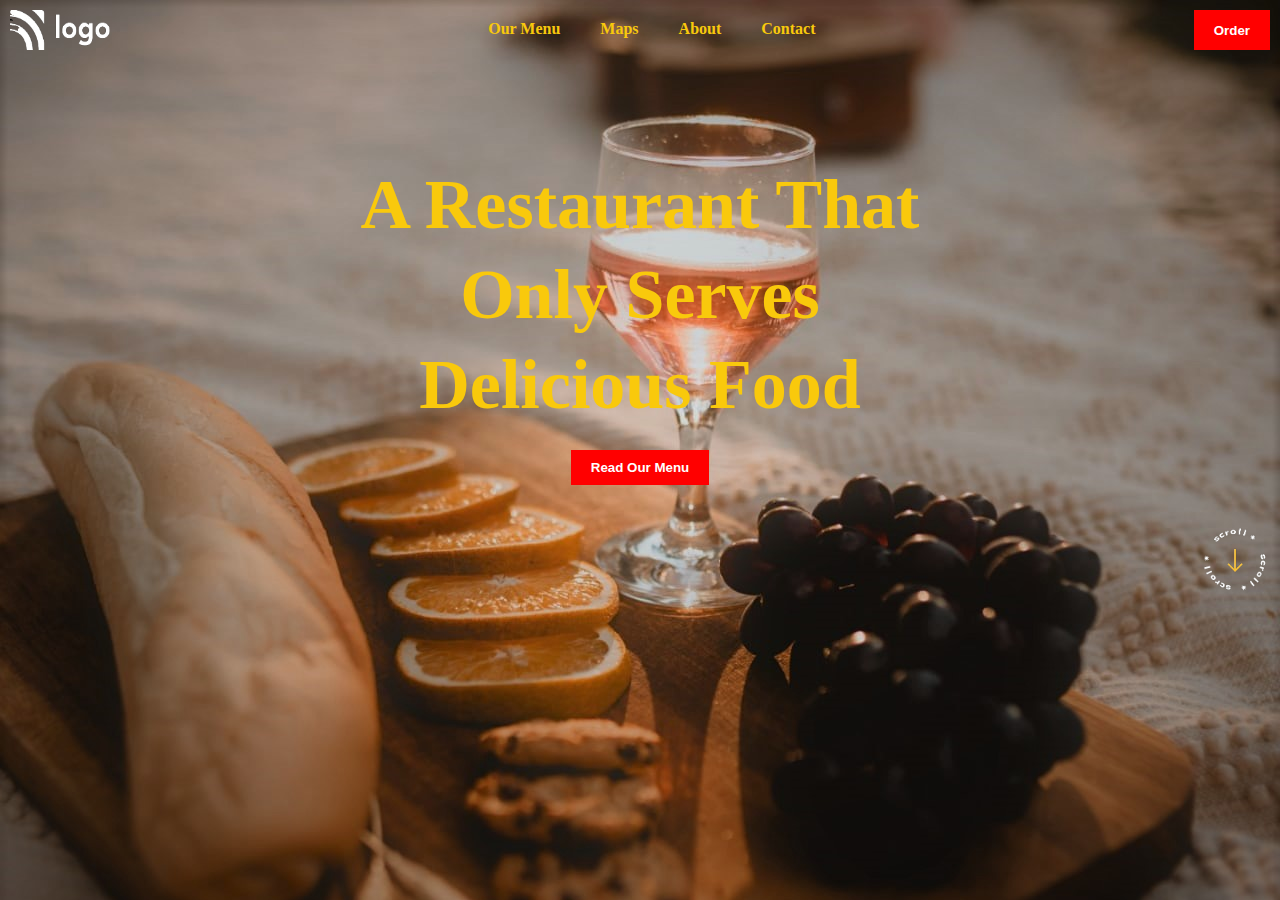
<file: 03-02-2023 html css project/index.html>
<!DOCTYPE html>
<html lang="en">
<head>
    <meta charset="UTF-8">
    <meta http-equiv="X-UA-Compatible" content="IE=edge">
    <meta name="viewport" content="width=device-width, initial-scale=1.0">
    <link rel="stylesheet" href="./styles/style.css">
    <title>restaurant</title>
</head>
<body style="background-image: url('./assets/bg2.jpg')" >
      
        <div>
            <nav>
           <img src="./assets/logo.jpg" alt="logo"/>
           <ul>
            <li><a href="#">Our Menu</a></li>
            <li><a href="#">Maps</a></li>
            <li><a href="#">About</a></li>
            <li><a href="#">Contact</a></li>
           </ul>
           <button>Order</button>
      </nav>
      <main>
            <h1>A Restaurant That<br> Only Serves <br>Delicious Food</h1>
            <button>Read Our Menu</button>
      </main>
      <footer>
            <img src="./assets/scroll.jpg" alt="">
      </footer>
    </div>
</body>
</html>
</file>
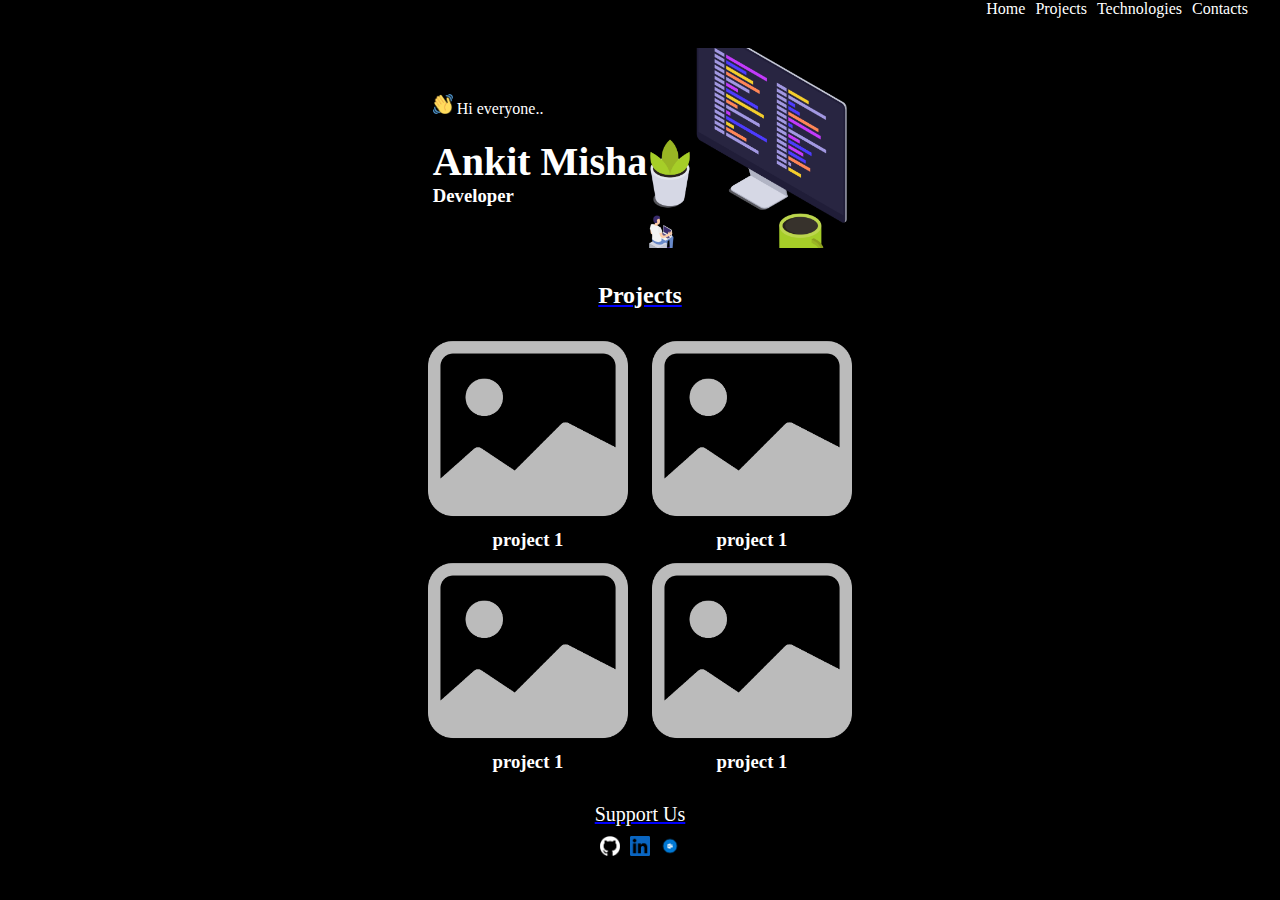
<file: 10-02-2023/index.html>
<!DOCTYPE html>
<html lang="en">
<head>
    <meta charset="UTF-8">
    <meta http-equiv="X-UA-Compatible" content="IE=edge">
    <meta name="viewport" content="width=device-width, initial-scale=1.0">
    <link rel="stylesheet" href="styles/style.css">
    <title>media query</title>
</head>
<body>
    <div class="container">
    <header>
        <nav>
            <ul>
                <li><a href="#">Home</a></li>
                <li><a href="#">Projects</a></li>
                <li><a href="#">Technologies</a></li>
                <li><a href="#">Contacts</a></li>
            </ul>
            <div class="nav_image"><img src="./assets/hambrger.png" alt="menu"></div>
        </nav>
        <section>
            <div class="left">
                <div class="image_box"><img src="./assets/waving-hand.png" alt="">
                <p>Hi everyone..</p>
                </div>
                <h1>Ankit Misha</h1>
                <h3>Developer</h3>
            </div>
            <div class="right"><img src="./assets/pc-image.png
                " alt=""></div>
        </section>
    </header>
    <main>
        <h2>Projects</h2>
        <div class="projects">
            <div class="project_image">
                <img src="./assets/image.png" alt="">
                <h3>project 1</h3>
            </div>
            <div class="project_image">
                <img src="./assets/image.png" alt="">
                <h3>project 1</h3>
            </div>
            <div class="project_image">
                <img src="./assets/image.png" alt="">
                <h3>project 1</h3>
            </div>
            <div class="project_image">
                <img src="./assets/image.png" alt="">
                <h3>project 1</h3>
            </div>
        </div>
    </main>
    <footer>
        <p>Support Us</p>
        <ul>
            <li><img src="./assets/github.png" alt="contact"></li>
            <li><img src="./assets/linkedin.png" alt=""></li>
            <li><img src="./assets/outlook.png" alt=""></li>
        </ul>
    </footer>
  </div>
</body>
</html>
</file>
<file: 03-02-2023 html css project/styles/style.css>
*{
    margin:0;
    padding: 0;
    box-sizing: border-box;
}
body{
    font-family:fantasy;
    background-size: cover;
   
}

nav{
    display: flex;
    justify-content: space-between;
    padding:10px 10px;
}
nav img{
    width:100px;
    height: 40px;
    background-color: transparent;
}
nav ul{
    list-style: none;
    display: flex;
    gap:40px;
    padding:10px 0;
    
}
nav ul li{
    font-weight: 600;
    
}
nav ul li a{
    color:rgb(249, 201, 12);
    text-decoration: none;
    
}
nav>button{
    padding:10px 20px;
    background-color: red;
    font-weight: 600;
    color:white;
    border: none;
}
main{
    display: flex;
    flex-direction: column;
    align-items: center;
    padding-top: 100px;
    text-align: center;
    
}
main button{
    color:white;
    background-color: red;
    border: none;
    padding:10px 20px;
    margin-top: 20px;
    font-weight: 600;
}
main h1{
    color:rgb(249, 201, 12);
    font-size: 70px;
    font-weight: 900;
    line-height: 90px;
}
footer{
    display: flex;
    justify-content: flex-end;
    padding-top: 40px;
    padding-right: 10px;
}
footer img{
    width: 70px;
    height: 70px;
    /* margin-top: 20px;
    margin-right: 10px;
    
    margin-left: 90%; */

    
}
</file>
<file: 10-02-2023/styles/style.css>
*{
    margin:0;
    padding:0;
    box-sizing: border-box;
}
body{
    background-color: black;
   
}
.container{
    margin:0 auto;
    width: 95vw;
}
nav{
    display: flex;
    align-items: center;
    justify-content: right;
    gap:20px;

}
nav ul{
    list-style: none;
    display: flex;
    gap:10px;
    
}
nav ul li a{
    color:white;
    text-decoration: none;
}
a:active,a:hover{
    background-color: blue;
    border-radius: 10px;
    padding: 3px 5px;
}
.nav_image{
    display: none;
}
.nav_image img{
    width:30px;
    height:30px;
}
section{
    display: flex;
    justify-content: center;
   align-items: center;
    margin-top: 30px;
    
}
.left{
    display: flex;
    flex-direction: column;
    
}
.left img{
    width: 20px;
    height: 20px;
    
}
.left h1{
    font-size: 2.5rem;
    margin-top: 20px;
    color: white;
}
.left p{
    color:white;
    display: inline-block;
    
}

.left h3{
    color:white;
}

.right img{
    width:200px;
}
main{
    margin-top: 30px;
    display: flex;
    flex-direction: column;
    gap:20px;
    
    align-items: center;
}
main h2{
    color:white;
    text-decoration: underline;
    text-decoration-color: blue;
}
.projects{
    display: grid;
    grid-template-columns: 1fr 1fr ;
    justify-content: center;
    width:35vw;
   
   
}
.project_image{
    flex-direction: column;
    display: flex;
    align-items: center;
}
.project_image img{
    max-width:200px;
    max-height: 200px;
}
.project_image h3{
    color:white
}
footer{
    margin-top: 30px;
    display: flex;
    flex-direction: column;
    align-items: center;
    gap:10px;
}
footer p{
    font-size: 20px;
    color:white;
    text-decoration: underline;
    text-decoration-color: blue;
}

footer ul li img{
    width: 20px;
    height: 20px;
}
footer ul{
    list-style: none;
   display: flex;
   gap:10px;
}
/* media query */
@media screen and (max-width:570px){
    nav{
        justify-content: left;
    }
    nav ul{
        display: none;
    }
    .nav_image{
        display: flex;
        justify-content: left;
    }
    section{
        flex-direction: column;
        margin-top: 3px;
        gap:5px;
    }
    .left{
        align-items: center;
    }
    .left p{
        display: block;
    }
    .left h1{
        font-size: 1.5rem;
        margin-top: 3px;
    }
    main{
        gap:5px;
    }
    .projects{
        display: flex;
        flex-direction: column;
        gap:5px;
    }

}
</file>
